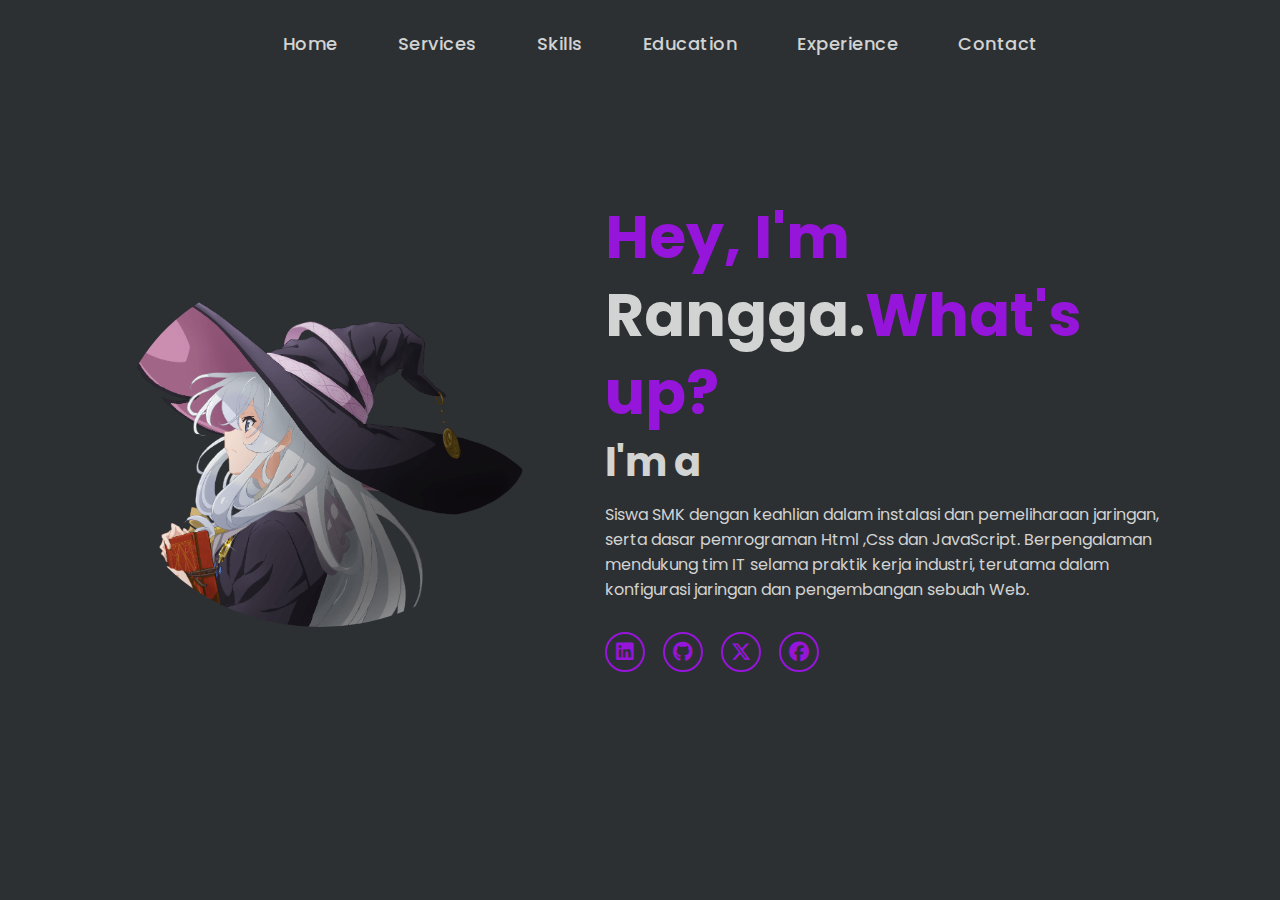
<file: index.html>
<!DOCTYPE html>
<html lang="en">
    
<head>
    <meta charset="UTF-8">
    <meta name="viewport" content="width=device-width, initial-scale=1.0">
    <link rel="stylesheet" href="https://cdnjs.cloudflare.com/ajax/libs/font-awesome/6.5.2/css/all.min.css">
    <link rel="stylesheet" href="style.css">
    <link rel="icon" href="/path/to/favicon.png" type="image/png">
    <title>MyPot - Home</title>
</head>
<body>
    <!-- MOBILE SCREEN -->
    <input type="checkbox" id="menu">
    <header>
        <!-- MOBILE SCREEN -->
        <label for="menu">
          <div></div>
          <div></div>            
          <div></div>
        </label>
        <nav>
            <a href="index.html" class="active">Home</a>
            <a href="serv.html">Services</a>
            <a href="skills.html">Skills</a>
            <a href="edu.html">Education</a>
            <a href="exp.html">Experience</a>
            <a href="cont.html">Contact</a>
        </nav>
    </header>
    <section class="home">
        <div class="home-img">
            <img src="main.png" alt="">
        </div>
        <div class="home-content">
            <h1><span>Hey, I'm</span> Rangga.<span>What's up?</span></h1>
            <h3 class="typing-text">I'm a <span></span></h3>
            <p>Siswa SMK dengan keahlian dalam instalasi dan pemeliharaan jaringan, serta dasar pemrograman Html ,Css dan JavaScript. Berpengalaman mendukung tim IT selama praktik kerja industri, terutama dalam konfigurasi jaringan dan pengembangan sebuah Web.</p>
            <div class="social-icons">
                <a href="#"><i class="fa-brands fa-linkedin"></i></a>
                <a href="#"><i class="fa-brands fa-github"></i></a>
                <a href="#"><i class="fa-brands fa-x-twitter"></i></a>
                <a href="#"><i class="fa-brands fa-facebook"></i></a>
            </div>
        </div>
    </section>
    <script>
const textArray = [
    "Web Developer", 
    "Frontend Developer", 
    "Web Designer", 
    "Data Analyst", 
    "Script Writer"
];
let currentIndex = 0;
let letterIndex = 0;
const typingTextElement = document.querySelector(".typing-text span");

function type() {
    if (letterIndex < textArray[currentIndex].length) {
        typingTextElement.textContent += textArray[currentIndex].charAt(letterIndex);
        letterIndex++;
        setTimeout(type, 150); 
    } else {
        setTimeout(erase, 2000); 
    }
}

function erase() {
    if (letterIndex > 0) {
        typingTextElement.textContent = textArray[currentIndex].substring(0, letterIndex - 1);
        letterIndex--;
        setTimeout(erase, 100); 
    } else {
        currentIndex = (currentIndex + 1) % textArray.length; 
        setTimeout(type, 500); 
    }
}

document.addEventListener("DOMContentLoaded", () => {
    setTimeout(type, 1000);
});

const header = document.querySelector('header');

function handleScroll() {
    if (window.scrollY > 0) {
        header.classList.add('header-scroll'); 
    } else {
        header.classList.remove('header-scroll');
    }
}

window.addEventListener('scroll', handleScroll);
function handleScroll() {
    if (window.innerWidth > 768) { 
        if (window.scrollY > 0) {
            header.classList.add('header-scroll');
        } else {
            header.classList.remove('header-scroll');
        }
    }
}
    </script>
</body>
</html>
</file>
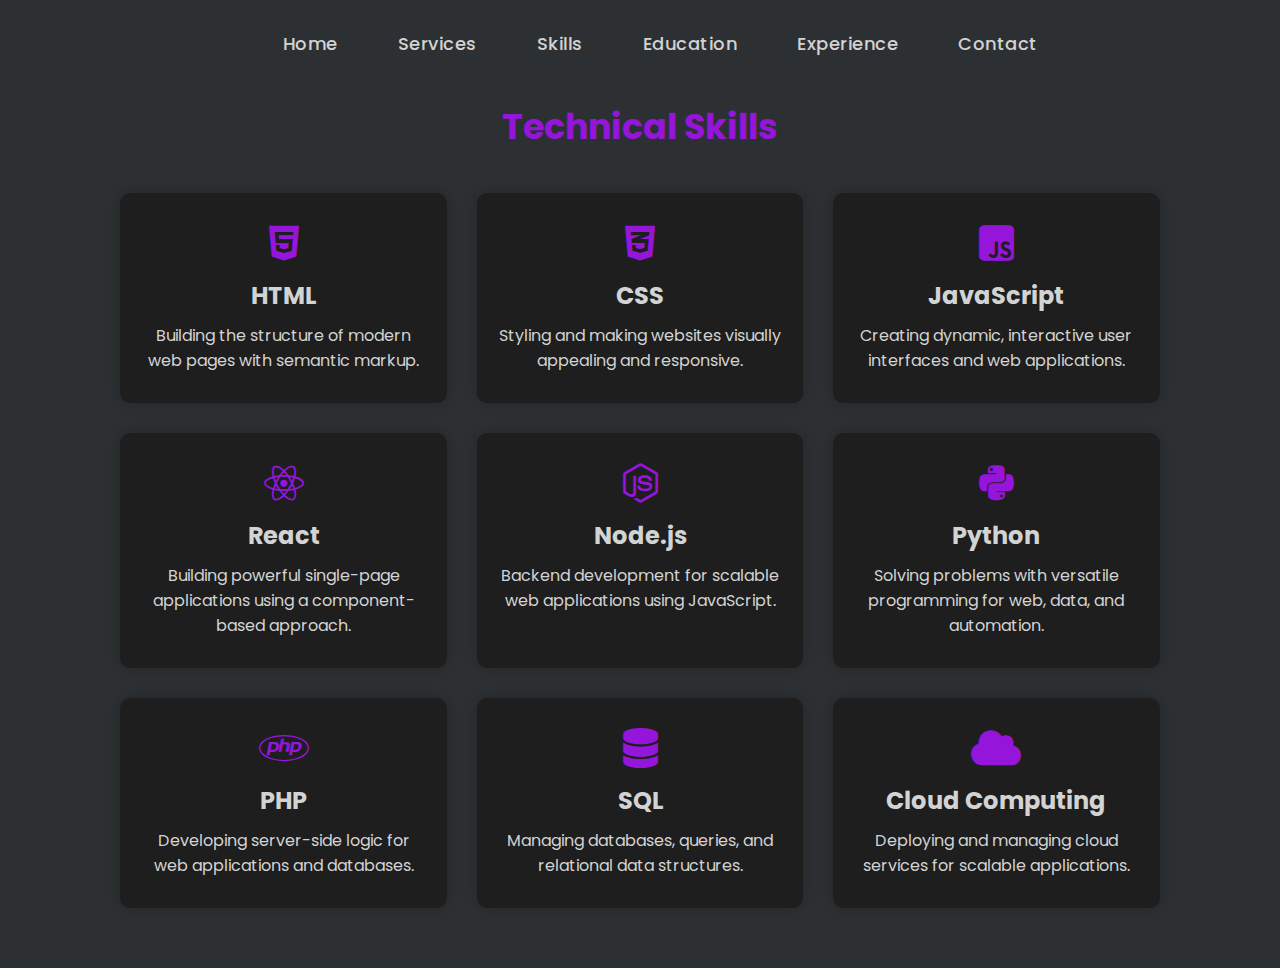
<file: skills.html>
<!-- skills.html -->
<!DOCTYPE html>
<html lang="en">
<head>
    <meta charset="UTF-8">
    <meta name="viewport" content="width=device-width, initial-scale=1.0">
    <link rel="stylesheet" href="https://cdnjs.cloudflare.com/ajax/libs/font-awesome/6.5.2/css/all.min.css">
    <link rel="stylesheet" href="style.css">
    <link rel="icon" href="/path/to/favicon.png" type="image/png">
    <title>MyPot - Skills</title>
</head>
<body>
    <input type="checkbox" id="menu">
    <header>
        <label for="menu">
            <div></div>
            <div></div>
            <div></div>
        </label>
        <nav>
            <a href="index.html">Home</a>
            <a href="serv.html">Services</a>
            <a href="skills.html" class="active">Skills</a>
            <a href="edu.html">Education</a>
            <a href="exp.html">Experience</a>
            <a href="cont.html">Contact</a>
        </nav>
    </header>

    <section class="skills">
        <h2>Technical Skills</h2>
        <div class="skills-grid">
            <div class="skill-card">
                <i class="fa-brands fa-html5"></i>
                <h3>HTML</h3>
                <p>Building the structure of modern web pages with semantic markup.</p>
            </div>
            <div class="skill-card">
                <i class="fa-brands fa-css3-alt"></i>
                <h3>CSS</h3>
                <p>Styling and making websites visually appealing and responsive.</p>
            </div>
            <div class="skill-card">
                <i class="fa-brands fa-js-square"></i>
                <h3>JavaScript</h3>
                <p>Creating dynamic, interactive user interfaces and web applications.</p>
            </div>
            <div class="skill-card">
                <i class="fa-brands fa-react"></i>
                <h3>React</h3>
                <p>Building powerful single-page applications using a component-based approach.</p>
            </div>
            <div class="skill-card">
                <i class="fa-brands fa-node-js"></i>
                <h3>Node.js</h3>
                <p>Backend development for scalable web applications using JavaScript.</p>
            </div>
            <div class="skill-card">
                <i class="fa-brands fa-python"></i>
                <h3>Python</h3>
                <p>Solving problems with versatile programming for web, data, and automation.</p>
            </div>
            <div class="skill-card">
                <i class="fa-brands fa-php"></i>
                <h3>PHP</h3>
                <p>Developing server-side logic for web applications and databases.</p>
            </div>
            <div class="skill-card">
                <i class="fa-solid fa-database"></i>
                <h3>SQL</h3>
                <p>Managing databases, queries, and relational data structures.</p>
            </div>
            <div class="skill-card">
                <i class="fa-solid fa-cloud"></i>
                <h3>Cloud Computing</h3>
                <p>Deploying and managing cloud services for scalable applications.</p>
            </div>
        </div>
    </section>

    <script>
        // Ambil elemen header
const header = document.querySelector('header');

// Fungsi untuk menangani scroll
function handleScroll() {
    if (window.scrollY > 0) {
        header.classList.add('header-scroll'); // Tambahkan kelas saat di-scroll
    } else {
        header.classList.remove('header-scroll'); // Hapus kelas saat kembali ke atas
    }
}

// Tambahkan event listener untuk scroll
window.addEventListener('scroll', handleScroll);
function handleScroll() {
    if (window.innerWidth > 768) { // Hanya untuk layar lebih besar dari 768px
        if (window.scrollY > 0) {
            header.classList.add('header-scroll');
        } else {
            header.classList.remove('header-scroll');
        }
    }
}
    </script>
</body>
</html>
</file>
<file: style.css>
@import url('https://fonts.googleapis.com/css2?family=Poppins:wght@100;200;300;400;500;600&display=swap');

*{
    margin: 0;
    padding: 0;
    box-sizing: border-box;
    text-decoration: none;
    border: none;
    outline: none;
    font-family: 'Poppins', sans-serif;
}
*:before,
*:after{
    padding: 0;
    margin: 0;
    box-sizing: border-box;
}

html{
    font-size: 62.5%;
}

body{
    width: 100%;
    height: 100vh;
    overflow-x: hidden;
    background-color: #2D3032;
    color: #D2D3D3;
}

header{
    margin-top: 20px;
    position: fixed;
    top: 0;
    left: 0;
    width: 100%;
    padding: 1rem 9%;
    background-color: #2D3032;
    filter: drop-shadow(10px);
    display: flex;
    justify-content: center;
    align-items: flex-end;
    z-index: 100;
}
.header-scroll {
    margin-top: 0 !important;
}

.logo{
    font-size: 3rem;
    color: #9615DB;
    font-weight: 800;
    cursor: pointer;
    transition: 0.5s ease;
}

.logo:hover{
    transform: scale(1.1);
}
nav {
    display: flex;
    justify-content: center; /* Center horizontally */
    align-items: center;     /* Center vertically */
}

nav a{
    font-size: 1.8rem;
    color: #D2D3D3;
    margin-left: 4rem;
    align-items: center;
    font-weight: 500;
    transition: 0.3s ease;
    border-bottom: 3px solid transparent;
}

a{
    position: relative;
    text-decoration: none;
    font-family: 'Poppins',sans-serif;
    color: #a0a0a0;
    font-size: 18px;
    letter-spacing: 0.5px;
    padding: 0 10px;
}
a:after{
    content: "";
    position: absolute;
    background-color: #9615DB;
    height: 3px;
    width: 0;
    left: 0;
    bottom: -10px;
    transition: 0.3s;
}
a:hover{
    color: #ffffff;
}
a:hover:after{
    width: 100%;
}
input {
    display: none;
}


@media(max-width:768px){
    nav {
        position: absolute;
        top: 100px;
        background: #2D3032;
        left: 0;
        flex-direction: column;
        width: 100%;
        align-items: center;
        height: 0;
        transition: 0.5s;
        overflow: hidden;
    }
    nav a:nth-child(1) {
        margin-top: 50px;
    }
    header{
        margin-top: 0;
        background: #2D3032;
        display: flex;
        top:0;
        align-items: center;
        justify-content: space-between;
        height: 115px;
        padding: 0 30px;
        position: fixed;
        width: 100%;
        box-shadow: 0px 0px 20px rgba(0, 0, 0, 0.01);
        z-index: 100;
    }

    label {
        width: 45px;
        height: 30px;
        position: relative;

    }
    label div {
        width: 100%;
        height: 5px;
        background: #9615DB;
        position: absolute;
        transform: translateY(-50%);
        border-radius: 99px;
        transition: 0.3s;
        transform: scale(1);
    }
    label div:nth-child(1) {
        top: 0;
    }
    label div:nth-child(2) {
        top: 50%;
    }
    label div:nth-child(3) {
        top: 100%;
    }

    input:checked + header nav {
        height: 100vh;
    }
    input:checked + header label div:nth-child(1) {
        transform: rotate(45deg);
        top: 50%;
    }
    input:checked + header label div:nth-child(3) {
        transform: rotate(-45deg);
        top: 50%;
    }
    input:checked + header label div:nth-child(2) {
        transform: scale(0);
        opacity: 0;
    }
    nav.active{
        display: block;
    }

    nav a{
        display: block;
        font-size: 2rem;
        margin: 3rem 0;
    }


}

section{
    min-height: 100vh;
    padding: 5rem 9% 5rem;
}

.home{
    display: flex;
    justify-content: center;
    align-items: center;
    gap: 8rem;
    background-color: #2D3032;
}

.home .home-content h1{
    font-size: 6rem;
    font-weight: 700;
    line-height: 1.3;
}

span{
    color: #9615DB;
}

.home-content h3{
    font-size: 4rem;
    margin-bottom: 1rem;
    font-weight: 700;
}

.home-content p{
    font-size: 1.6rem;
}

.home-img{
    border-radius: 50%;
}

.home-img img{
    position: relative;
    width: 32vw;
    border-radius: 50%;
    box-shadow: 0 0 25px solid #9615DB;
    cursor: pointer;
    transition: 0.2s linear;
}

.home-img img:hover{
    font-size: 1.8rem;
    font-weight: 500;
}

.social-icons a{
    display: inline-flex;
    justify-content: center;
    align-items: center;
    width: 4rem;
    height: 4rem;
    background-color: transparent;
    border: 0.2rem solid #9615DB;
    font-size: 2rem;
    border-radius: 50%;
    margin: 3rem 1.5rem 3rem 0;
    transition: 0.3s ease;
    color: #9615DB;
}

.social-icons a:hover{
    color: black;
    transform: scale(1.3) translateY(-5px);
    background-color: #9615DB;
    box-shadow: 0  0 25px #9615DB;
}

.btn{
    display: inline-block;
    padding: 1rem 2.8rem;
    background-color: black;
    border-radius: 4rem;
    font-size: 1.6rem;
    color: #9615DB;
    letter-spacing: 0.3rem;
    font-weight: 600;
    border: 2px solid #9615DB;
    transition: 0.3s ease;
    cursor: pointer;
}

.btn:hover{
    transform: scale3d(1.03);
    background-color: #9615DB;
    color: black;
    box-shadow: 0 0 25px #9615DB;
}

.typing-text{
    font-size: 34px;
    font-weight: 600;
    min-width: 280px;
}

.typing-text span{
    position: relative;
}


.typing-text span::after{
    content: "";
    background-color: #2D3032;
    position: absolute;
    width: calc(100% + 8px);
    height: 100%;
    border-left: 3px solid #2D3032;
    right: -8;
    animation: cursor 0.6s infinite;
}

@keyframes cursor{
    to{
        border-left: 3px solid #9615DB;
    }
}

@media (max-width: 1000px){
    .home{
        gap: 4rem;
    }
}

@media(max-width:995px){
    .home{
        flex-direction: column;
        margin: 5rem 4rem;
    }

    .home .home-content h3{
        font-size: 2.5rem;
    }

    .home-content h1{
        font-size: 5rem;
    }

    .home-img img{
        width: 70vw;
        margin-top: 4rem;
    }
}
/* Services Section Styles */
.services {
    padding: 6rem 9%;
    text-align: center;
    background-color: #2D3032;
    color: #D2D3D3;
}

.services h2 {
    font-size: 3.5rem;
    color: #9615DB;
    margin-top: 4rem;
    margin-bottom: 4rem;
}

.service-cards {
    display: flex;
    gap: 3rem;
    justify-content: center;
    flex-wrap: wrap;
}

.card {
    background-color: #1E1E1E;
    border-radius: 1rem;
    padding: 3rem 2rem;
    width: calc(33% - 2rem);
    box-shadow: 0 0 15px rgba(0, 0, 0, 0.2);
    transition: transform 0.3s ease;
}

.card:hover {
    transform: translateY(-10px);
}

.card i {
    font-size: 4rem;
    color: #9615DB;
    margin-bottom: 1.5rem;
}

.card h3 {
    font-size: 2.4rem;
    margin-bottom: 1rem;
}

.card p {
    font-size: 1.6rem;
}

/* Responsive Design for Smaller Screens */
@media (max-width: 768px) {
    .card {
        width: calc(50% - 2rem);
    }
}

@media (max-width: 500px) {
    .card {
        width: 100%;
        margin-bottom: 2rem;
    }
}

/* Skills Section Styles */
.skills {
    padding: 6rem 9%;
    text-align: center;
    background-color: #2D3032;
    color: #D2D3D3;
}

.skills h2 {
    font-size: 3.5rem;
    color: #9615DB;
    margin-top: 4rem;
    margin-bottom: 4rem;
}

.skills-grid {
    display: flex;
    gap: 3rem;
    justify-content: center;
    flex-wrap: wrap;
}

.skill-card {
    background-color:#1E1E1E ;
    border-radius: 1rem;
    padding: 3rem 2rem;
    width: calc(33% - 2rem);
    box-shadow: 0 0 15px rgba(0, 0, 0, 0.2);
    transition: transform 0.3s ease;
    text-align: center;
}

.skill-card:hover {
    transform: translateY(-10px);
}

.skill-card i {
    font-size: 4rem;
    color: #9615DB;
    margin-bottom: 1.5rem;
}

.skill-card h3 {
    font-size: 2.4rem;
    margin-bottom: 1rem;
}

.skill-card p {
    font-size: 1.6rem;
}

/* Responsive Design for Smaller Screens */
@media (max-width: 768px) {
    .skill-card {
        width: calc(50% - 2rem);
    }
}

@media (max-width: 500px) {
    .skill-card {
        width: 100%;
        margin-bottom: 2rem;
    }
}
</file>
